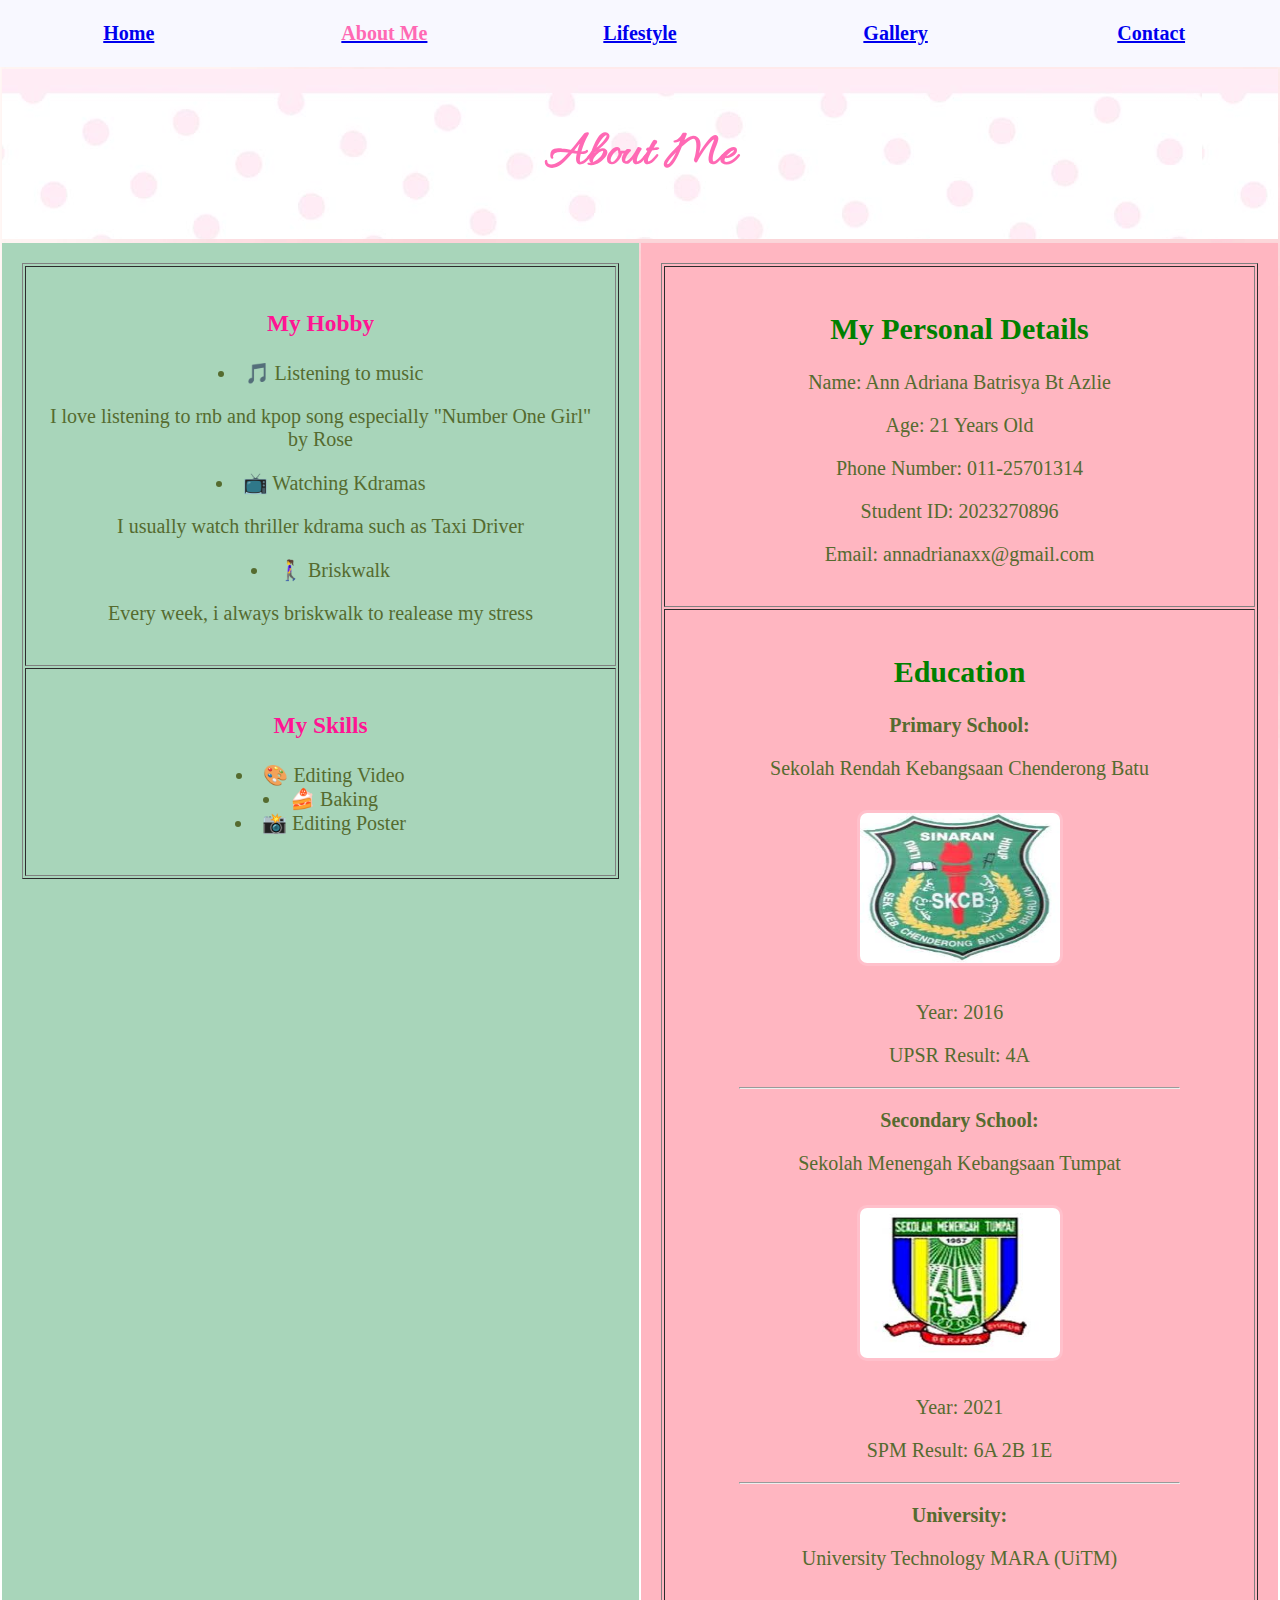
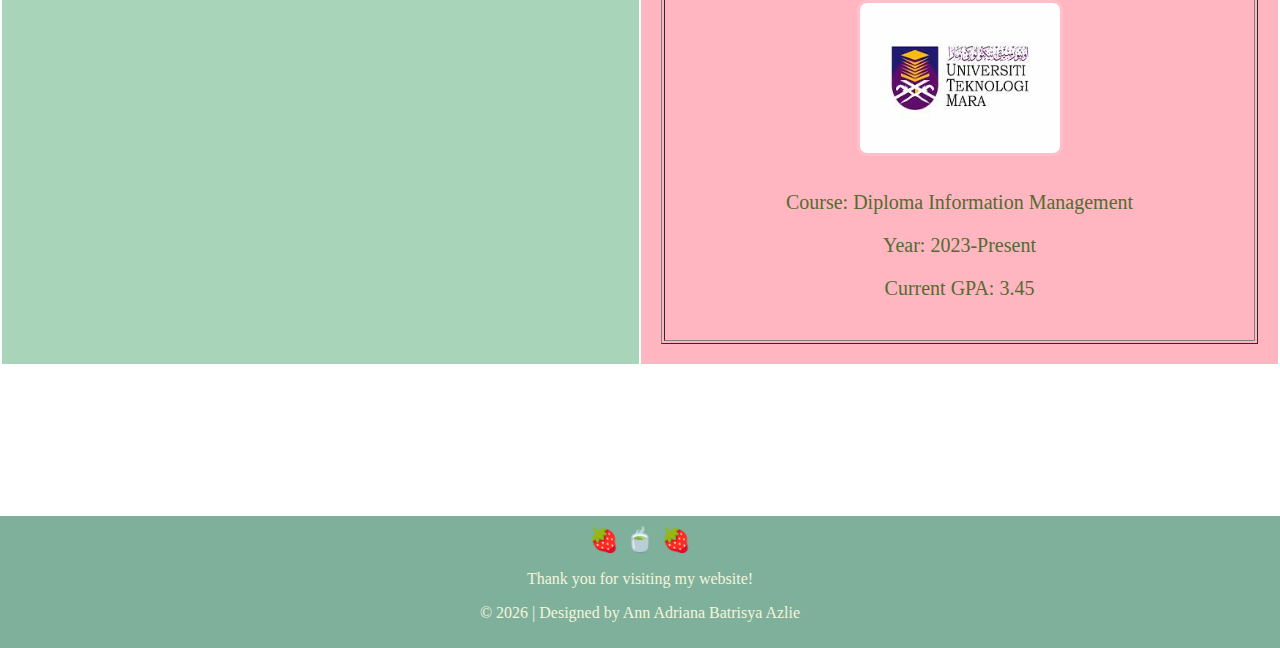
<file: aboutme.html>
<!DOCTYPE html>
<html>
<head>
	<title>About Me</title>
	<link rel="stylesheet" type="text/css" href="CSS/style.css">
	<link href='https://fonts.googleapis.com/css?family=Allura' rel='stylesheet'>

	<style>
		body
		{
			background-image: url(image/pink_background1.jpg);
			background-size: cover;
			background-attachment: fixed;
			margin: 0;
			padding: 0;
		
		}
		
		p
		{
			color: #556B2F;
		}
		
		h1
		{
			font-family: 'Allura';
			font-size: 50px;
			color: hotpink;

		}

		.main-content {
			padding-bottom: 100px;
		}

		table:hover
		{
			background-color: ghostwhite;
		}

		.school-photo {
			width: 200px;
			height: 150px;
			border-radius: 10px;
			border: 3px solid pink;
			margin: 10px;
		}

	</style>
</head>

<body>


	<table width="100%" bgcolor="#7EB09B">
		<tr>
			<td width="20%"><a href="index.html"><b>Home</b></a></td>
			<td width="20%"><a href="aboutme.html"><font color="#FF69B4"><b>About Me</b></font></a></td>
			<td width="20%"><a href="lifestyle.html"><b>Lifestyle</b></a></td>
			<td width="20%"><a href="gallery.html"><b>Gallery</b></a></td>
			<td width="20%"><a href="contact.html"><b>Contact</b></a></td>
		</tr>
	</table>

	<div class="main-content">
	
		
		<table width="100%" cellpadding="40">
			<tr style="background-image: url(image/pink2.jpg);">
				<td align="center">
					<h1>About Me</h1>
				</td>
			</tr>
		</table>

		
		<table width="100%" cellpadding="20">
			<tr>
				
				<td width="50%" bgcolor="#A8D5BA" valign="top">
					<table border="1" cellpadding="15" width="100%">
						
						<tr>
							<td align="center">
								<h3><font color="#FF1493">My Hobby</font></h3>
								<ul style="color: #556B2F; text-align: center; padding-left: 0; list-style-position: inside;">
									<li>🎵 Listening to music</li>
									<p>I love listening to rnb and kpop song especially "Number One Girl" by Rose</p>
									<li>📺 Watching Kdramas</li>
									<p>I usually watch thriller kdrama such as Taxi Driver</p>
									<li>🚶‍♀️ Briskwalk</li>
									<p>Every week, i always briskwalk to realease my stress</p>
								</ul>
							</td>
						</tr>
						
						
						<tr>
							<td align="center">
								<h3><font color="#FF1493">My Skills</font></h3>
								<ul style="color: #556B2F; text-align: center; padding-left: 0; list-style-position: inside;">
									<li>🎨 Editing Video</li>
								    <li>🍰 Baking</li>
									<li>📸 Editing Poster</li>
								</ul>
							</td>
						</tr>
					</table>
				</td>
				
				
				<td width="50%" bgcolor="#FFB6C1" valign="top">
					<table border="1" cellpadding="15" width="100%">
						
						<tr>
							<td align="center">
								<h2><font color="green">My Personal Details</font></h2>
								<p>Name: Ann Adriana Batrisya Bt Azlie</p>
								<p>Age: 21 Years Old</p>
								<p>Phone Number: 011-25701314</p>
								<p>Student ID: 2023270896</p>
								<p>Email: annadrianaxx@gmail.com</p>
							</td>
						</tr>
						
						
						<tr>
							<td align="center">
								<h2><font color="green">Education</font></h2>
								
								
								<p><b>Primary School:</b></p>
								<p>Sekolah Rendah Kebangsaan Chenderong Batu</p>
								<img src="image/skcb_logo.jpeg" alt="Primary School" class="school-photo">
								<p>Year: 2016</p>
								<p>UPSR Result: 4A</p>
								
								<hr style="width: 80%;">
								
								
								<p><b>Secondary School:</b></p>
								<p>Sekolah Menengah Kebangsaan Tumpat</p>
								<img src="image/smk_tumpat.jpeg" alt="Secondary School" class="school-photo">
								<p>Year: 2021</p>
								<p>SPM Result: 6A 2B 1E</p>
								
								<hr style="width: 80%;">
								
								
								<p><b>University:</b></p>
								<p>University Technology MARA (UiTM)</p>
								<img src="image/uitm_logo.jpeg" alt="University" class="school-photo">
								<p>Course: Diploma Information Management</p>
								<p>Year: 2023-Present</p>
								<p>Current GPA: 3.45</p>
							</td>
						</tr>
					</table>
				</td>
			</tr>
		</table>
	</div>

	
	<footer style="
    background: #7EB09B;
    color: beige;
    text-align: center;
    padding: 10px;
    margin-top: 50px;
">
    <div style="font-size: 24px; margin-bottom: 10px;">
        <span style="color: beige;">&#127827</span>
        <span style="color: beige;">&#127861</span>
        <span style="color: beige;">&#127827</span>
    </div>
    <p style="margin-bottom: 10px; color: beige;">
        Thank you for visiting my website!
    </p>
    <p style="color: beige;">
        &copy; 2026 | Designed by Ann Adriana Batrisya Azlie
    </p>
</footer>

</body>
</html>
</file>
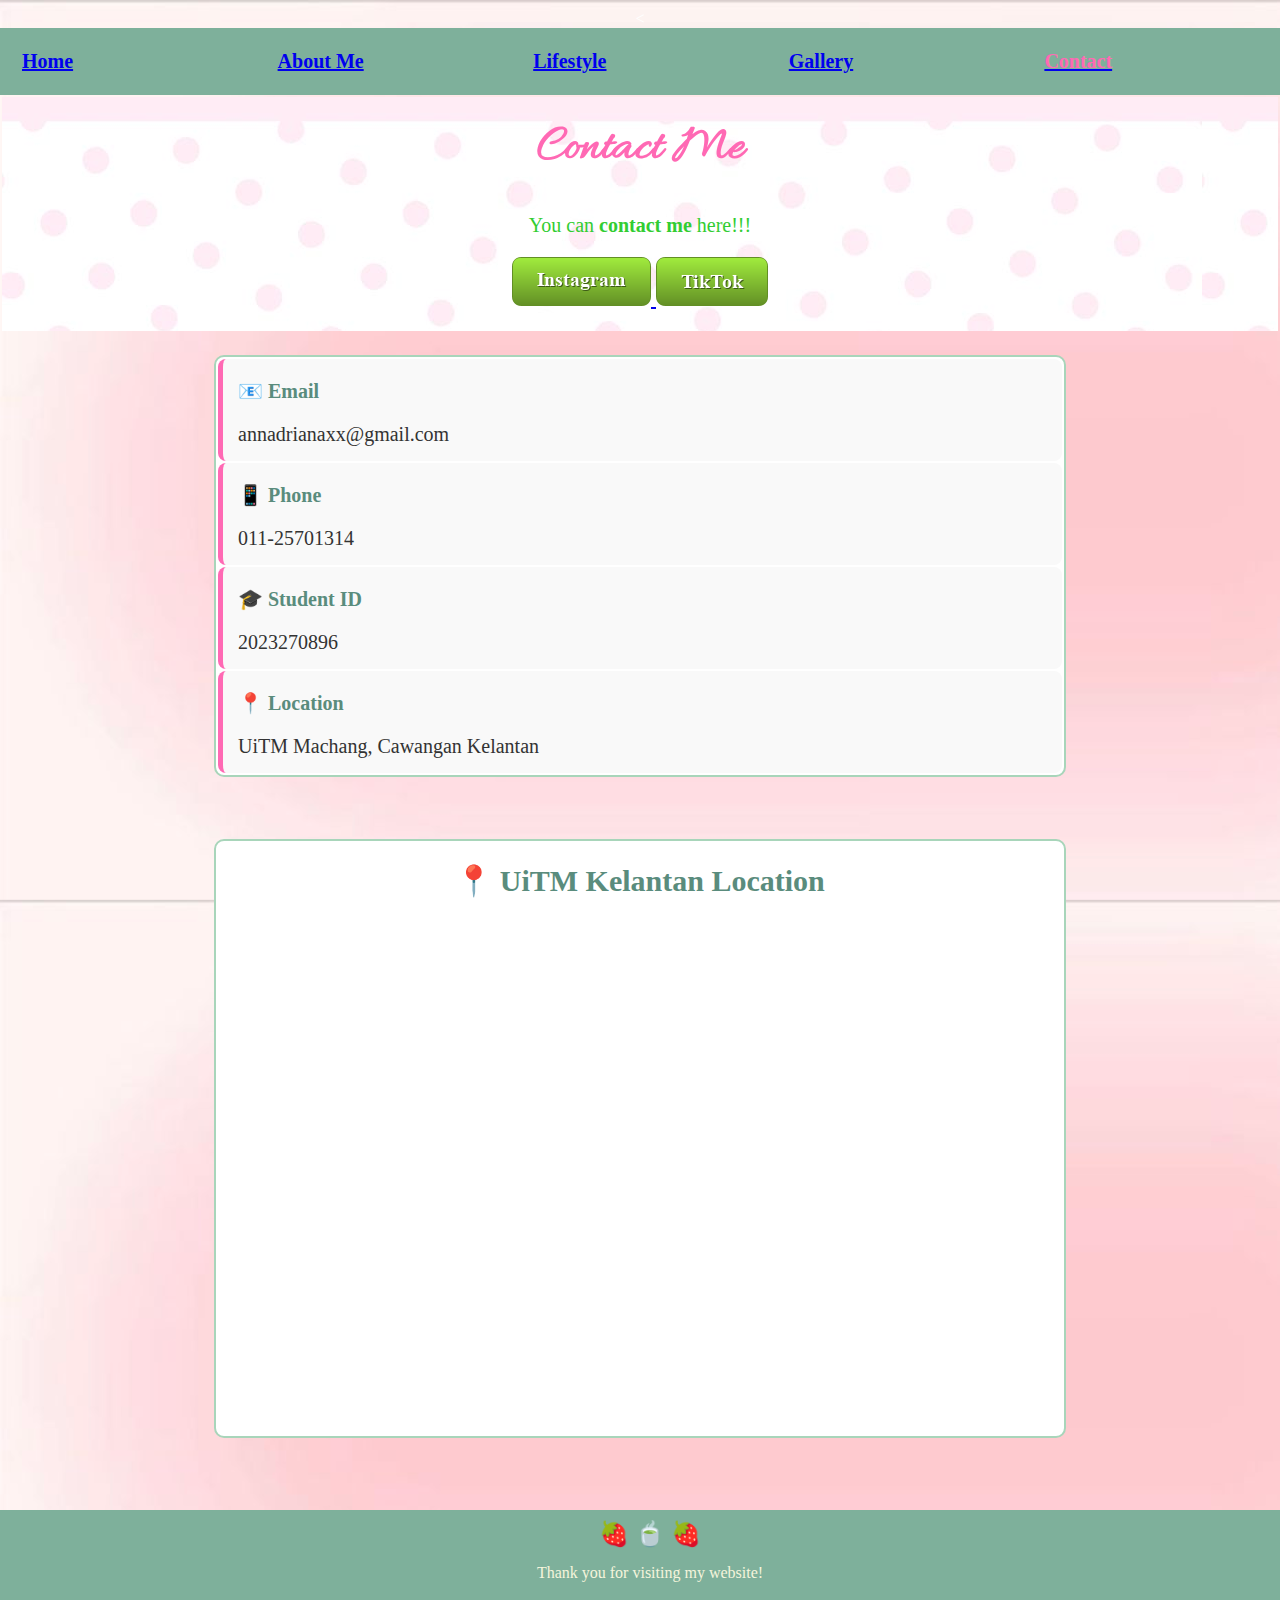
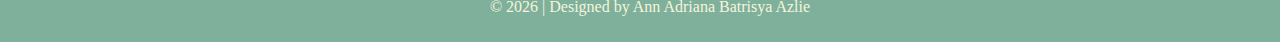
<file: contact.html>
<<!DOCTYPE html>
<html>
<head>
	<title>Contact</title>
	<link rel="stylesheet" type="text/css" href="CSS/style.css">
	<link href='https://fonts.googleapis.com/css?family=Allura' rel='stylesheet'>

	<style>
		body
		{
			background-image: url(image/pink_background1.jpg);
			background-size: cover;
			width: 100%;
			min-height: 100vh;
			text-align: center;
			color: white;
			padding-top: 10px;
		}

		h1
		{
			text-align: center;
			font-family: 'Allura';
			font-size: 50px;
			color: hotpink;
		}
		
		
		html, body {
			height: 100%;
			margin: 0;
		}
		
		.main-content {
			min-height: calc(100vh - 150px);
			padding-bottom: 50px;
		}
	</style>
</head>
<body>

	
	<table width="100%" bgcolor="#7EB09B">
        <tr>
            <td width="20%"><a href="index.html"><b>Home</b></a></td>
            <td width="20%"><a href="aboutme.html"><b>About Me</b></a></td>
            <td width="20%"><a href="lifestyle.html"><b>Lifestyle</b></a></td>
            <td width="20%"><a href="gallery.html"><b>Gallery</b></a></td> 
            <td width="20%"><a href="contact.html"><font color="#FF69B4"><b>Contact</b></font></a></td>
        </tr>
    </table>

	
	<div class="main-content">
	
		
		<table width="100%" cellpadding="40">
			<tr style="background-image: url(image/pink2.jpg);">
				<td align="center">
					<h1>Contact Me</h1>
					<p style="color: limegreen;">You can <b>contact me</b> here!!!</p>

					<a href="https://www.instagram.com/adrianatrsya/" target="_blank" title="Instagram">
						<img src="button/instagram.png">	     
					</a>
					<a href="https://www.tiktok.com/@adtrsya?lang=en" target="_blank" title="Tiktok">
						<img src="button/tiktok.png">
					</a>
				</td>
			</tr>
		</table>

		
		<table width="70%" align="center" cellpadding="10">
			<tr>
				<td width="50%">
					<table width="100%" bgcolor="white" cellpadding="20" style="border-radius: 10px; border: 2px solid #A8D5BA;">
						<tr>
							<td bgcolor="#f9f9f9" style="border-radius: 8px; border-left: 5px solid #FF69B4; padding: 15px;">
								<p style="color: #5A8C7D; font-weight: bold; margin: 5px 0;">📧 Email</p>
								<p style="color: #333;">annadrianaxx@gmail.com</p>
							</td>
						</tr>

						<tr>
							<td bgcolor="#f9f9f9" style="border-radius: 8px; border-left: 5px solid #FF69B4; padding: 15px; margin-top: 10px;">
								<p style="color: #5A8C7D; font-weight: bold; margin: 5px 0;">📱 Phone</p>
								<p style="color: #333;">011-25701314</p>
							</td>
						</tr>

						<tr>
							<td bgcolor="#f9f9f9" style="border-radius: 8px; border-left: 5px solid #FF69B4; padding: 15px;">
								<p style="color: #5A8C7D; font-weight: bold; margin: 5px 0;">🎓 Student ID</p>
								<p style="color: #333;">2023270896</p>
							</td>
						</tr>
						
						<tr>
							<td bgcolor="#f9f9f9" style="border-radius: 8px; border-left: 5px solid #FF69B4; padding: 15px;">
								<p style="color: #5A8C7D; font-weight: bold; margin: 5px 0;">📍 Location</p>
								<p style="color: #333;">UiTM Machang, Cawangan Kelantan</p>
							</td>
						</tr>
					</table>
				</td>
			</tr>
			
			<tr>
				<td>
					<table width="100%" bgcolor="white" cellpadding="20" style="border-radius: 10px; border: 2px solid #A8D5BA; margin-top: 20px;">
						<tr>
							<td align="center">
								<h2 style="color: #5A8C7D;">📍 UiTM Kelantan Location</h2>
							</td>
						</tr>

						<tr>
							<td align="center">
								<iframe src="https://www.google.com/maps/embed?pb=!1m18!1m12!1m3!1d992.4238106398254!2d102.27352524603273!3d5.756930365659526!2m3!1f0!2f0!3f0!3m2!1i1024!2i768!4f13.1!3m3!1m2!1s0x31b68fe65e3204eb%3A0xa006e56b9730a2c8!2sUiTM%20Kelantan%2C%20Kampung%20Belukar%2C%2018500%20Bandar%20Machang%2C%20Kelantan!5e0!3m2!1sen!2smy!4v1767722006635!5m2!1sen!2smy" width="600" height="450" style="border:0;" allowfullscreen="" loading="lazy" referrerpolicy="no-referrer-when-downgrade"></iframe>
							</td>
						</tr>
					</table>
				</td>
			</tr>
		</table>
		
	</div> 

	
	<footer style="
		background: #7EB09B;
		color: beige;
		text-align: center;
		padding: 10px;
		width: 100%;
		position: relative;
		bottom: 0;
	">
		<div style="font-size: 24px; margin-bottom: 10px;">
			<span style="color: beige;">&#127827;</span>
			<span style="color: beige;">&#127861;</span>
			<span style="color: beige;">&#127827;</span>
		</div>
		<p style="margin-bottom: 10px; color: beige;">
			Thank you for visiting my website!
		</p>
		<p style="color: beige;">
			&copy; 2026 | Designed by Ann Adriana Batrisya Azlie
		</p>
	</footer>

</body>
</html>
</file>
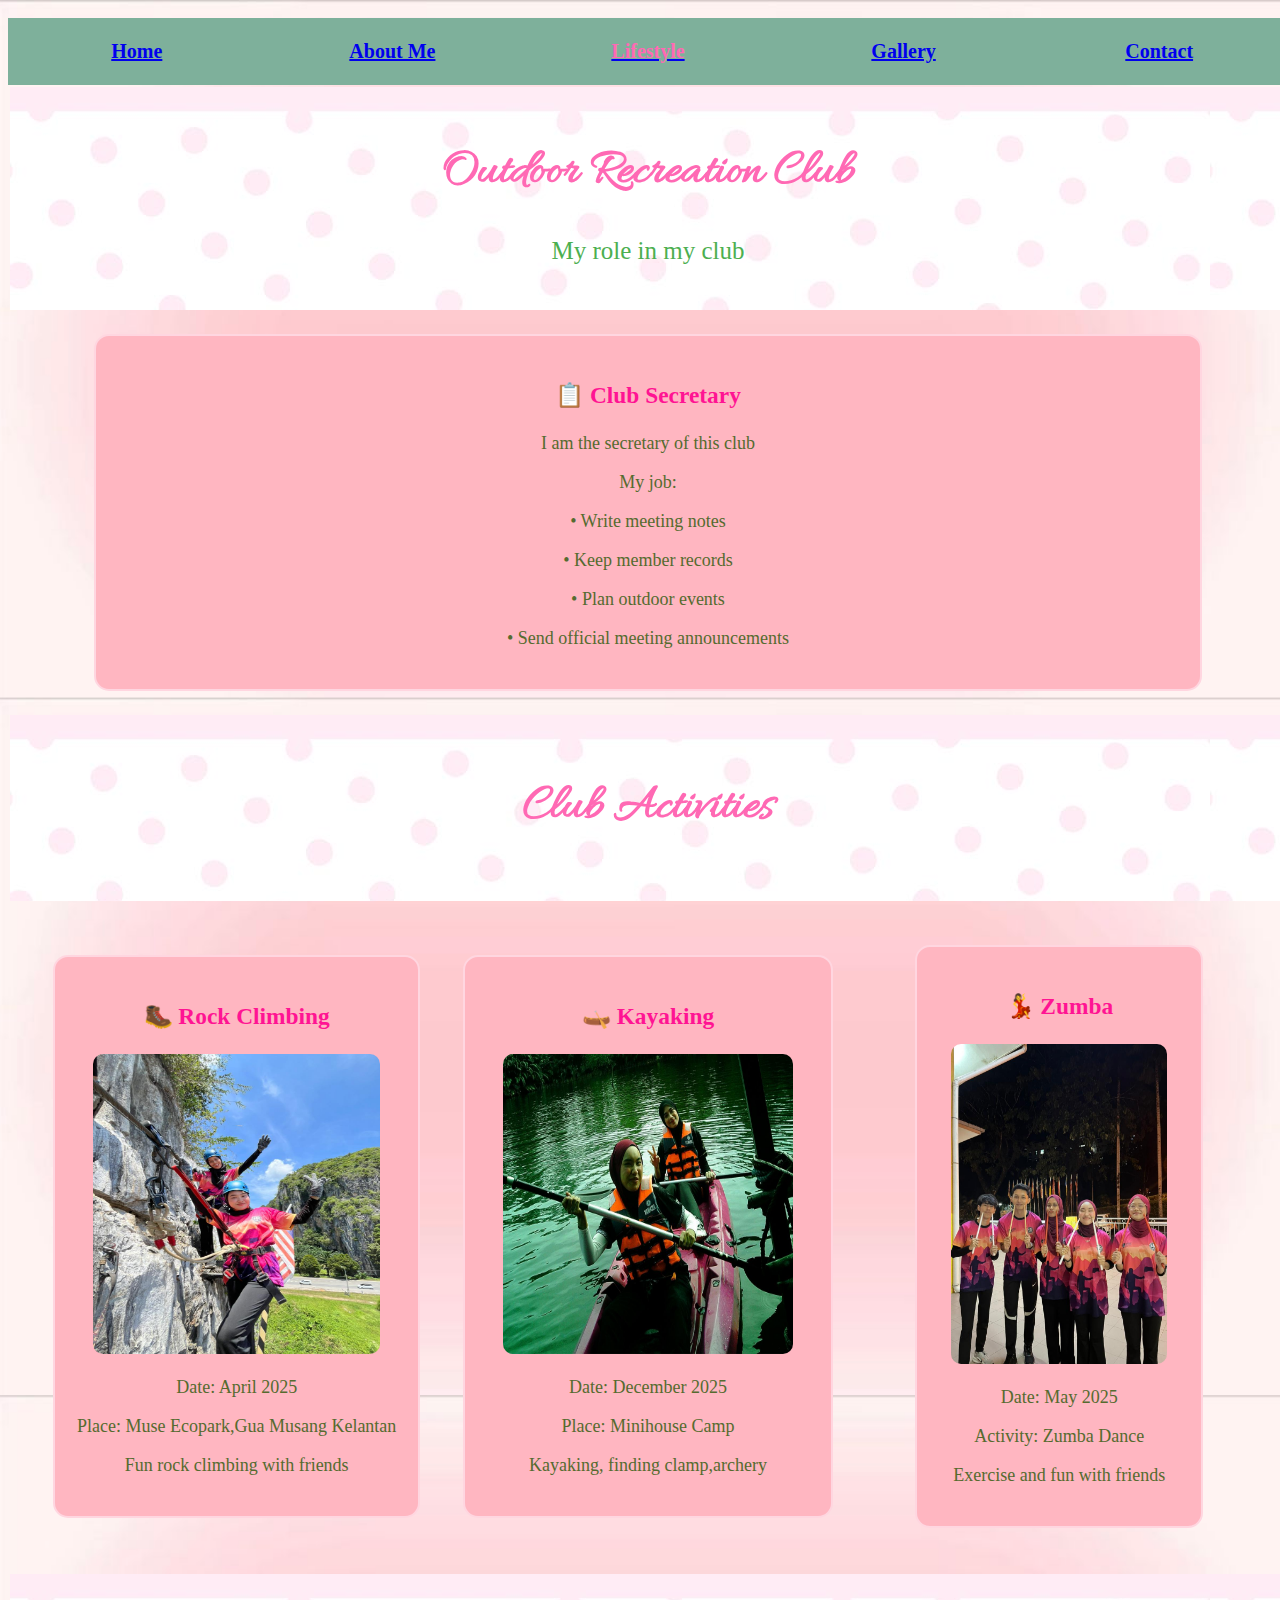
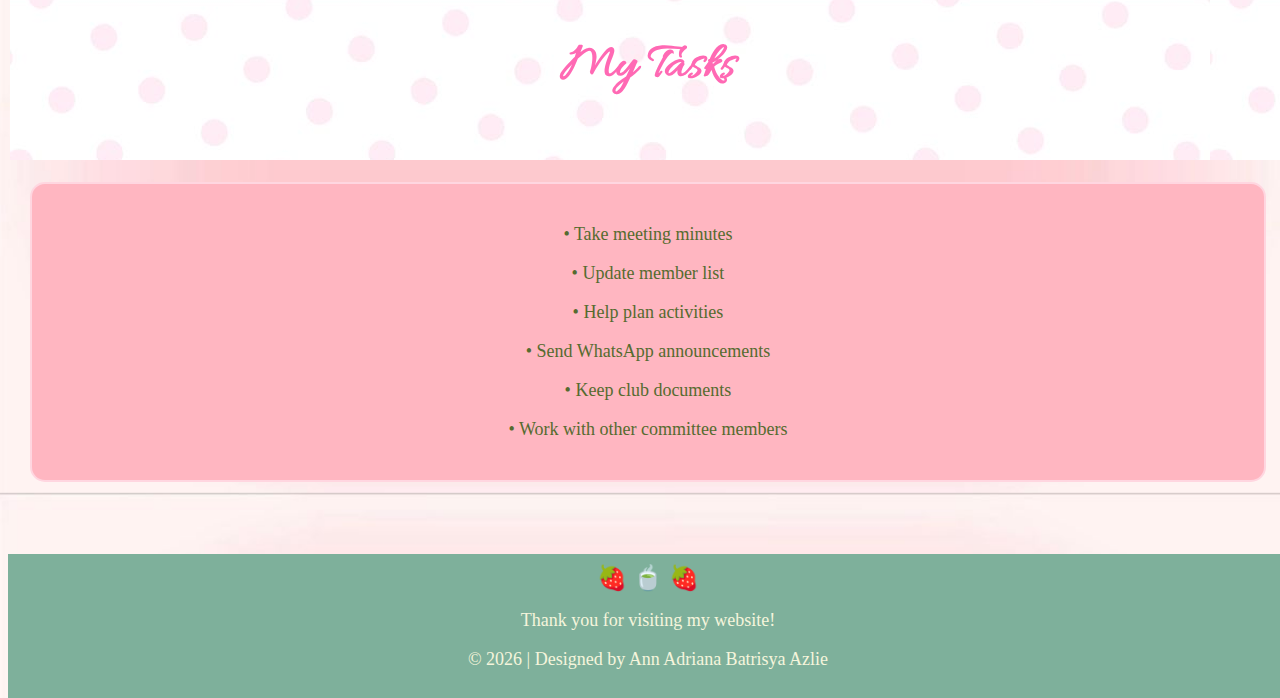
<file: lifestyle.html>
<!DOCTYPE html>
<html>
<head>
    <title>Lifestyle</title>
    <link rel="stylesheet" type="text/css" href="CSS/style.css">
    <link href='https://fonts.googleapis.com/css?family=Allura' rel='stylesheet'>

    <style>
        body
        {
            background-image: url(image/pink_background1.jpg);
            background-size: cover;
            width: 100%;
            height: 600px;
            text-align: center;
            padding-top: 10px;
        }
        
        h1,h2
        {
            font-family: 'Allura';
            font-size: 50px;
            color: hotpink;
        }
        
        p
        {
            color: #556B2F;
            font-size: 18px;
        }
        
        h3
        {
            color: #FF1493;
        }

      img:hover 
      {

    border-color: limegreen;
    box-shadow: 0 5px 15px rgba(255, 107, 157, 0.5);
     
     }

     table:hover
     {
        background-color: #FFF8DC;
     }



    </style>
</head>

<body>

    
    <table width="100%" bgcolor="#7EB09B">
        <tr>
            <td width="20%"><a href="index.html"><b>Home</b></a></td>
            <td width="20%"><a href="aboutme.html"><b>About Me</b></a></td>
            <td width="20%"><a href="lifestyle.html"><font color="#FF69B4"><b>Lifestyle</b></font></a></td>
            <td width="20%"><a href="gallery.html"><b>Gallery</b></a></td> 
            <td width="20%"><a href="contact.html"><b>Contact</b></a></td>
        </tr>
    </table>

    
    <table width="100%" cellpadding="40">
        <tr style="background-image: url(image/pink2.jpg);">
            <td align="center">
                <h1>Outdoor Recreation Club</h1>
                <p style="color: #4CAF50; font-size: 25px;">My role in my club</p>
            </td>
        </tr>
    </table>

    
<table width="90%" align="center" cellpadding="20">
        <tr>
            <td align="center">
                <table width="100%" bgcolor="#FFB6C1" cellpadding="20" style="border-radius: 15px; border: 2px solid #ffd6e0;">
                    <tr>
                        <td align="center">
                            <h3>📋 Club Secretary</h3>
                            <p>I am the secretary of this club</p>
                            <p>My job:</p>
                            <p>• Write meeting notes</p>
                            <p>• Keep member records</p>
                            <p>• Plan outdoor events</p>
                            <p>• Send official meeting announcements</p>
                        </td>
                    </tr>
                </table>
            </td>
        </tr>
    </table>

    
<table width="100%" align="center" cellpadding="40">
        <tr>
            <td style="background-image: url(image/pink2.jpg);" align="center">
                <h2>Club Activities</h2>
            </td>
        </tr>
        <tr>
            <td>
    <table width="100%" cellpadding="15">
                    <tr>
                        

        <td width="33%" align="center">
        <table bgcolor="#FFB6C1" cellpadding="15" style="border-radius: 15px; border: 2px solid #ffd6e0;">
                                <tr>
                                    <td align="center">
                                        <h3>🥾 Rock Climbing</h3>
                                        <img style="width: 90%; height: 300px; border-radius: 10px;" src="image/rock_climbing.jpeg" alt="Rock Climbing">
                                        <p>Date: April 2025</p>
                                        <p>Place: Muse Ecopark,Gua Musang Kelantan</p>
                                        <p>Fun rock climbing with friends</p>
                                    </td>
                                </tr>
                            </table>
                        </td>
                        
                        
<td width="33%" align="center">
         <table bgcolor="#FFB6C1" cellpadding="15" style="border-radius: 15px; border: 2px solid #ffd6e0;">
                                <tr>
                                    <td align="center">
                                        <h3>🛶 Kayaking</h3>
                                        <img style="width: 90%; height: 300px; border-radius: 10px;" src="image/kayaking.jpeg" alt="Kayaking">
                                        <p>Date: December 2025</p>
                                        <p>Place: Minihouse Camp</p>
                                        <p>Kayaking, finding clamp,archery</p>
                                    </td>
                                </tr>
                            </table>
                        </td>
                        
                        
                        <td width="33%" align="center">
                            <table bgcolor="#FFB6C1" cellpadding="15" style="border-radius: 15px; border: 2px solid #ffd6e0;">
                                <tr>
                                    <td align="center">
                                        <h3>💃 Zumba</h3>
                                        <img style="width: 90%; height: 320px; border-radius: 10px;" src="image/zumba.jpeg" alt="Zumba">
                                        <p>Date: May 2025</p>
                                        <p>Activity: Zumba Dance</p>
                                        <p>Exercise and fun with friends</p>
                                    </td>
                                </tr>
                            </table>
                        </td>
                    </tr>
                </table>
            </td>
        </tr>
    </table>




    <table width="100%" align="center" cellpadding="40">
        <tr>
            <td style="background-image: url(image/pink2.jpg);" align="center">
                <h2>My Tasks</h2>
            </td>
        </tr>
        <tr>
            <td align="center">
                <table width="100%" bgcolor="#FFB6C1" cellpadding="20" style="border-radius: 15px; border: 2px solid #ffd6e0;">
                    <tr>
                        <td align="center">
                            <p>• Take meeting minutes</p>
                            <p>• Update member list</p>
                            <p>• Help plan activities</p>
                            <p>• Send WhatsApp announcements</p>
                            <p>• Keep club documents</p>
                            <p>• Work with other committee members</p>
                        </td>
                    </tr>
                </table>
            </td>
        </tr>
    </table>








<footer style="
    background: #7EB09B;
    color: beige;
    text-align: center;
    padding: 10px;
    margin-top: 50px;
">
    <div style="font-size: 24px; margin-bottom: 10px;">
        <span style="color: beige;">&#127827</span>
        <span style="color: beige;">&#127861</span>
        <span style="color: beige;">&#127827</span>
    </div>
    <p style="margin-bottom: 10px; color: beige;">
        Thank you for visiting my website!
    </p>
    <p style="color: beige;">
        &copy; 2026 | Designed by Ann Adriana Batrisya Azlie
    </p>
</footer>



</body>
</html>
</file>
<file: CSS/style.css>
body
{

	background-image: url(image/pink_background1.jpg);
	background-size: cover;
    width: 100%;
    height: 600px;
    text-align: center;
    color: white;
    padding-top: 10px;
	
}

nav
{
color: #FFF8DC;
font-family: chonburi;
padding: 20px;
font-size: 30px;


}		
	
td
	{
		padding: 20px;
		font-size: 20px;
	}

video:hover {
    transform: scale(1.03);
    border-color: #FF69B4 !important;
    box-shadow: 0 5px 20px rgba(255, 105, 180, 0.4);
    transition: all 0.3s ease;
}
</file>
